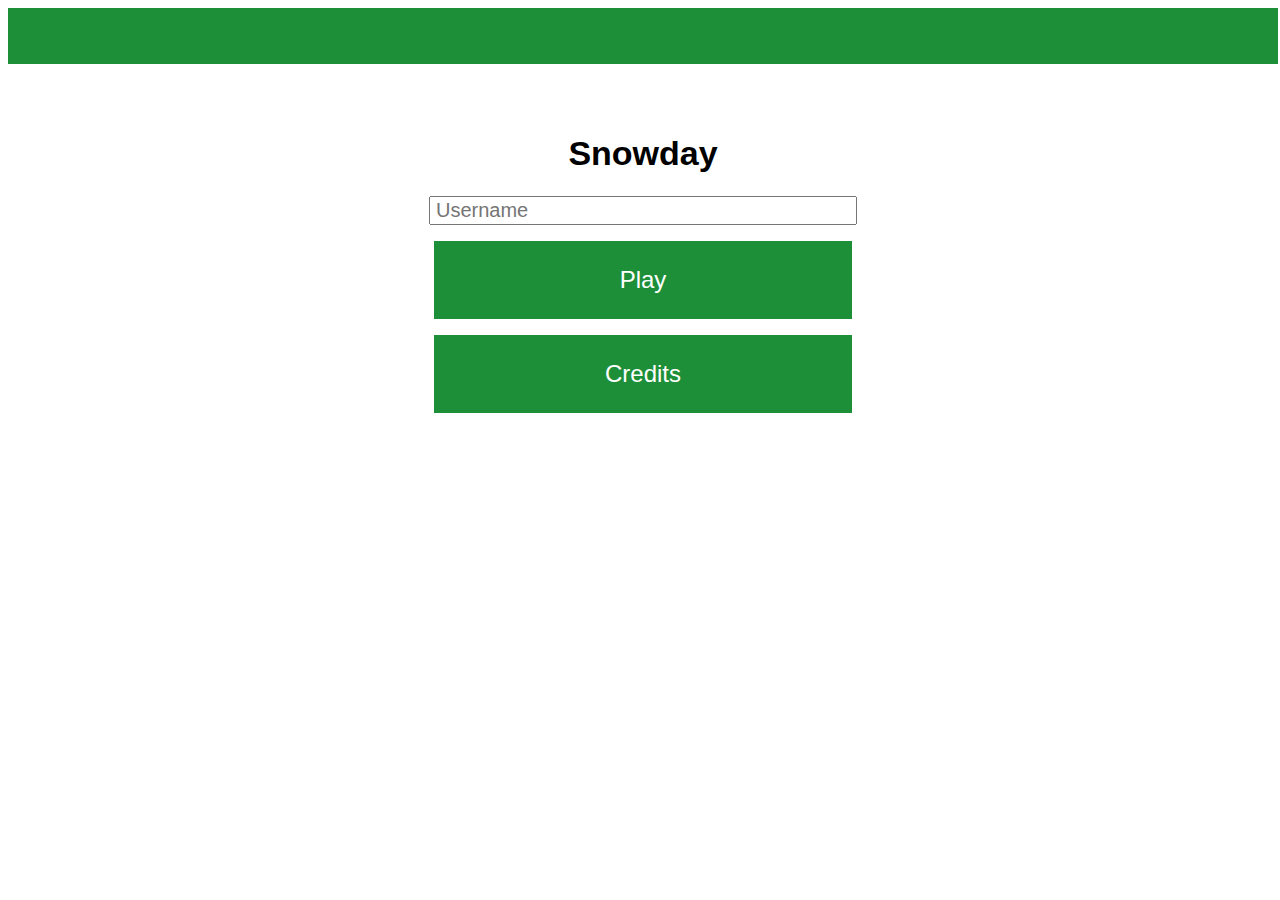
<file: index.html>
<!doctype html>
<html>
	<head>
		<title>Snowday</title>
        <meta charset="UTF-8">
        <meta name="viewport" content="width=device-width, initial-scale=1.0">
        <link rel="stylesheet" type="text/css" href="form.css">
        <link rel="html" type="text/html" href="game.html">
        <script src="https://ajax.googleapis.com/ajax/libs/jquery/1.12.2/jquery.min.js"></script>
        <script src="game.html"></script>
    </head>
    <div id="colorstrip"/>
    <h1> Snowday </h1>

    <body>
    	<form id = 'loginForm'>
    		<p>
    		<input type='text' placeholder ="Username"  name='username' />
    		</p>
            <a href="https://ryfurrer.github.io/Snowday/game.html">
                <p>
                    <input type='button' value='Play'/>
                </p>
            </a>
    	</form>
        <form id = 'credits'>
            <a href="https://ryfurrer.github.io/Snowday/credits.html">
                <p>
                    <input type='button' value ='Credits' />
                </p>
            </a>
    	</form>
    </body>
</html>
</file>
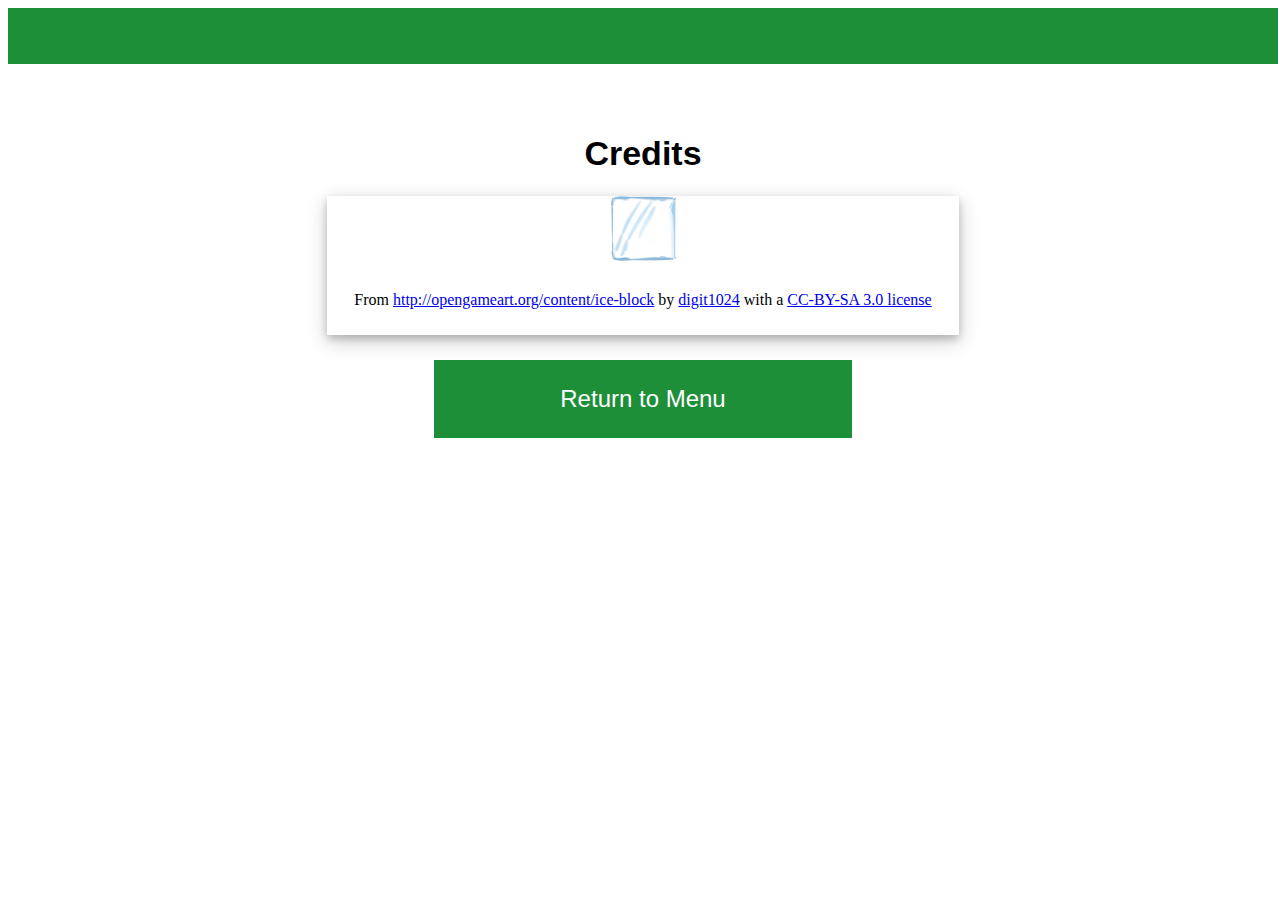
<file: credits.html>
<!doctype html>
<html>
	<head>
		<title>Snowday</title>
        <meta charset="UTF-8">
        <meta name="viewport" content="width=device-width, initial-scale=1.0">
        <link rel="stylesheet" type="text/css" href="form.css">
        <link rel="html" type="text/html" href="index.html">
        <script src="https://ajax.googleapis.com/ajax/libs/jquery/1.12.2/jquery.min.js"></script>
        <script src="index.html"></script>
    </head>
    <div id="colorstrip"/>
    <h1> Credits </h1>

    <body>
        <div class="polaroid">
          <img src="assets/icleblock.png" alt="Ice Block" >
          <div class="container">
              <p>From <a href="http://opengameart.org/content/ice-block">http://opengameart.org/content/ice-block</a> by <a href= "http://opengameart.org/users/digit1024">digit1024</a> with a <a href="http://creativecommons.org/licenses/by-sa/3.0/">CC-BY-SA 3.0 license</a></p>
          </div>
        </div>
    	<form id = 'loginForm' method='post' action ='index.html' >
    		<p>
    			<input type='submit' name='login' value ='Return to Menu' />
    		</p>
    	</form>
    </body>
</html>
</file>
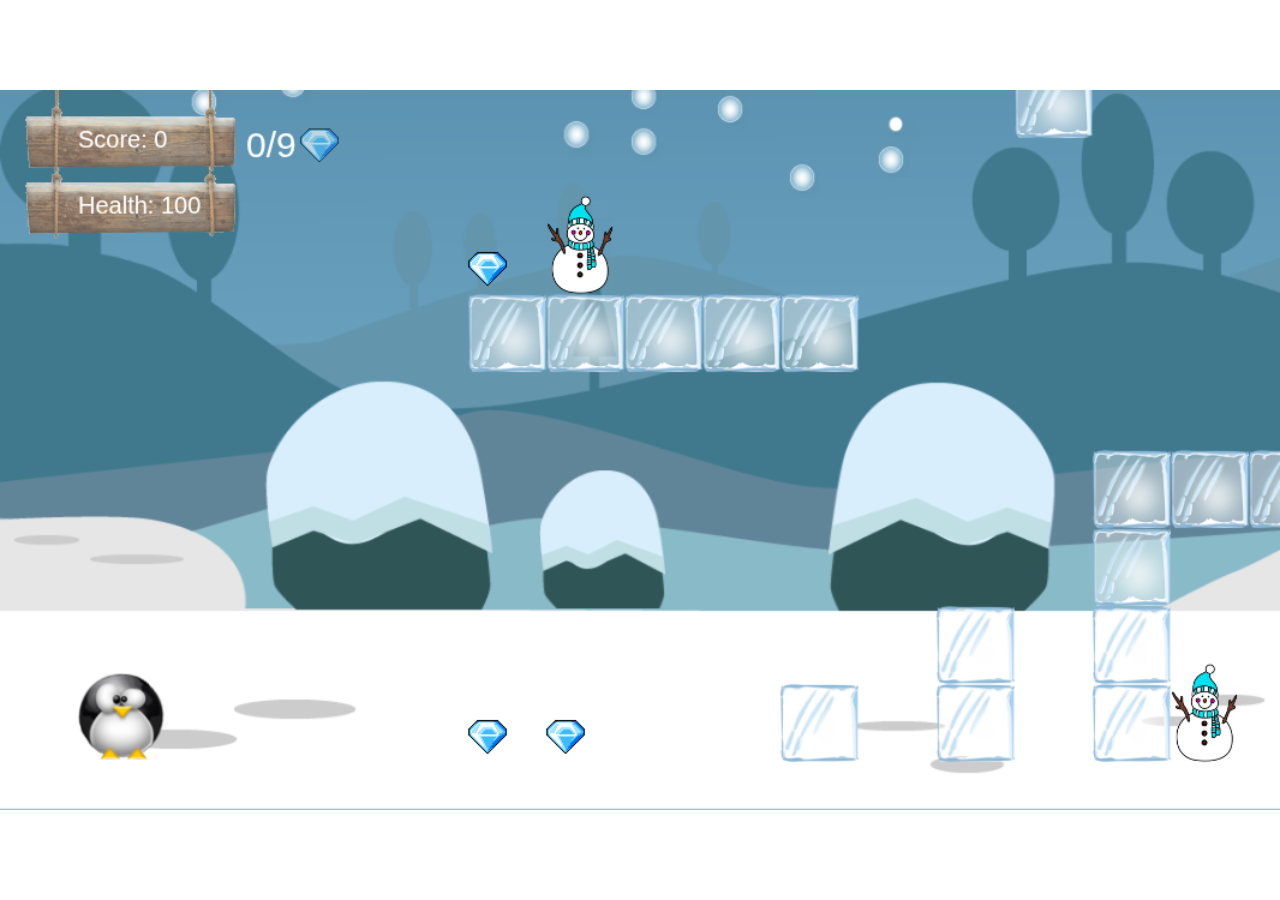
<file: game.html>
<!DOCTYPE html>  
<html>
    <head>  
        <meta charset="utf-8" />
        <title> Snowday </title>
        <script type="text/javascript" src="libs/phaser.min.js"></script>
        <script type="text/javascript" src="src/start.js"></script>
        <script type="text/javascript" src="src/main.js"></script>
        <script type="text/javascript" src="src/end.js"></script>
        <script type="text/javascript" src="src/boot.js"></script>
        
        <meta name="viewport" content="initial-scale=1.0" />

        <style> 
        * {
            margin: auto;
            padding:0;
            background-color: white;

            
        }
        </style> 
        
    </head>
</html>
</file>
<file: form.css>
#colorstrip {
	width: 100%;
	height: 50px;
	border-style: solid;
	border-color: #1E8F39;
	background-color: #1E8F39;
}

h1 {
	padding-top: 100px;
	font-size: 34px;
	font-family: Arial;
	font-weight: bold;
	text-align: center;
}

p {
	text-align: center;
}

input {
	width: 33%;
}


div.polaroid {
    margin-left: 25%;
    align-self: center;
    width: 50%;
    background-color: white;
    text-align: center;
    box-shadow: 0 4px 8px 0 rgba(0, 0, 0, 0.2), 0 6px 20px 0 rgba(0, 0, 0, 0.19);
    margin-bottom: 25px;
}

div.container {
  text-align: center;
  padding: 10px 20px;
}

img {
    align-content: center;
}

input[type="button"] {
	background-color: #1E8F39;
	border: none;
	text-align: center;
	padding: 25px 36px;
	font-size: 24px;
	color: #ffffff;
}

input[type="submit"] {
	background-color: #1E8F39;
	border: none;
	text-align: center;
	padding: 25px 36px;
	font-size: 24px;
	color: #ffffff;
}

input[type="text"] {
	font-size: 20px;
	padding-left: 5px;
	font-family: Arial;
}

input[type="password"] {
	font-size: 20px;
	padding-left: 5px;
	font-family: Arial;
}
</file>
